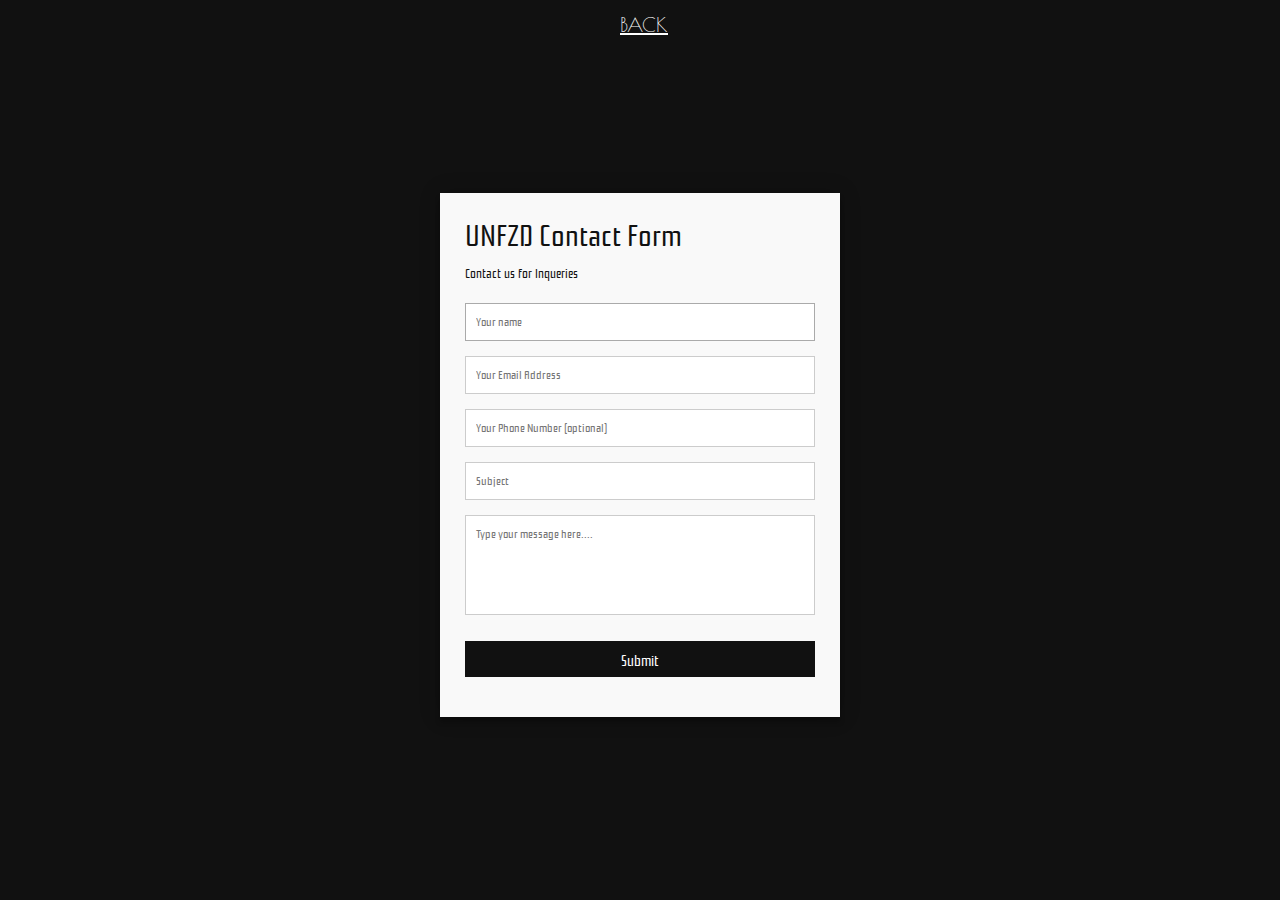
<file: UNFZDCONTACT.html>
<!DOCTYPE html>
<html>
<head>
	<title>UNFZD ABOUT</title>
	<link rel="stylesheet" type="text/css" href="css/UNFZDCONTACT.css">
	<meta name="viewport" content="width=device-width, initial-scale=1">
	<style>
		@import url('https://fonts.googleapis.com/css?family=Rationale');
	</style> 
	<style>
		@import url('https://fonts.googleapis.com/css?family=Poiret+One');
	</style> 

</head>
<body>

	<div class="container"> 
	<div class="head">
				<ul>
					<li><a href="Index.html">BACK</a></li>
						
				</ul>
			</div>

  <form id="contact" action="" method="post">
    <h3>UNFZD Contact Form</h3>
    <h4>Contact us for Inqueries</h4>
    <fieldset>
      <input placeholder="Your name" type="text" tabindex="1" required autofocus>
    </fieldset>
    <fieldset>
      <input placeholder="Your Email Address" type="email" tabindex="2" required>
    </fieldset>
    <fieldset>
      <input placeholder="Your Phone Number (optional)" type="tel" tabindex="3">
    </fieldset>
    <fieldset>
      <input placeholder="Subject" type="text" tabindex="4" required>
    </fieldset>
    <fieldset>
      <textarea placeholder="Type your message here...." tabindex="5" required></textarea>
    </fieldset>
    <fieldset>
      <button name="submit" type="submit" id="contact-submit" data-submit="...Sending">Submit</button>
    </fieldset>
  
  </form>
</div>

</body>
</html>
</file>
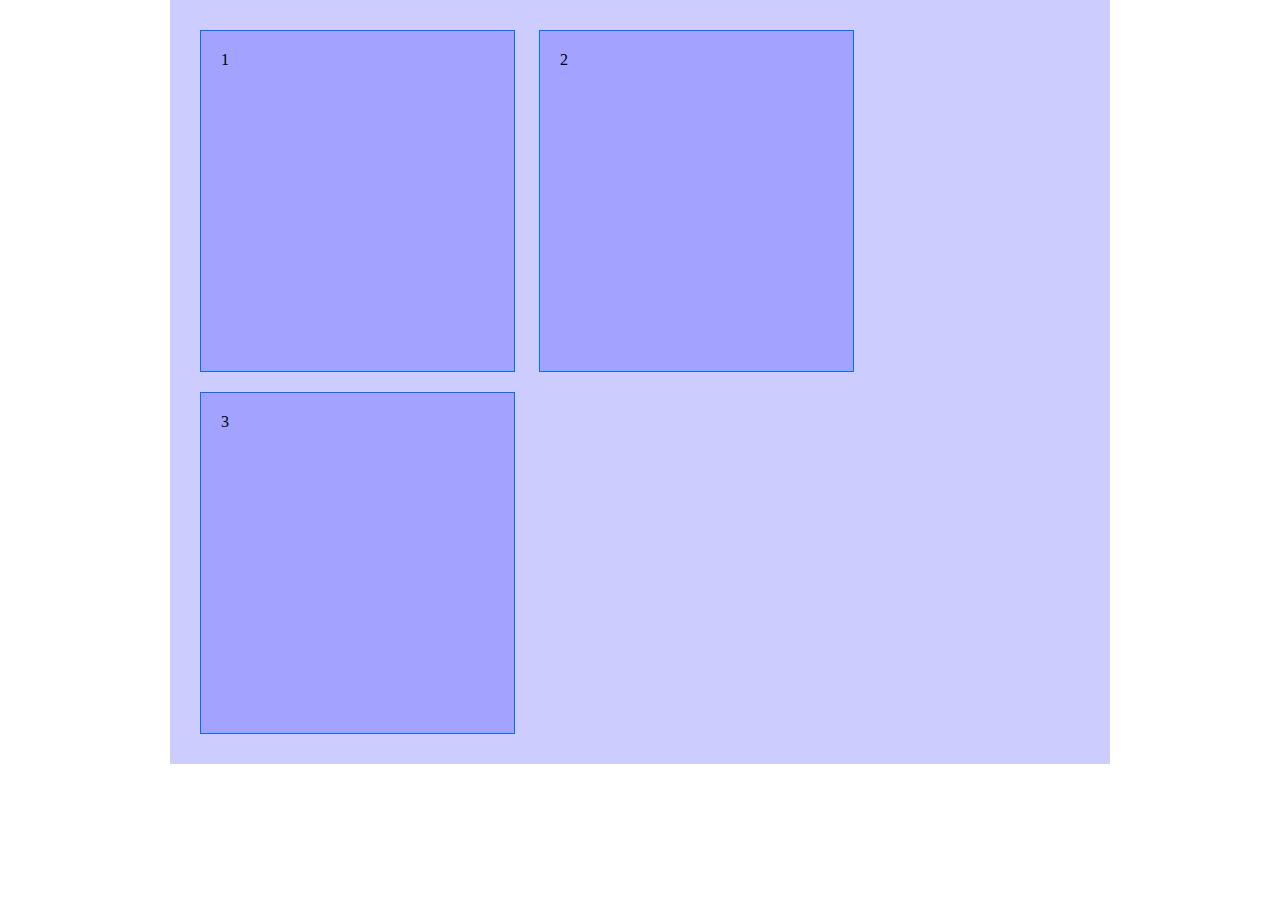
<file: HW#4/Inline block.html>
<!DOCTYPE html>
<html>
	<head>
		<title>Inline Block</title>
		<style type='text/css'>
			/*Use universal selector to rid margin and padding
			*/
			*{
				margin:0px;
				padding:0px;
			}
			main, article{
				background-color: rgba(0,0,255,0.2);
				width:900px;
				margin:0 auto;
				padding:20px;

			}

			article{
				width:300px;
				height:300px;
				display:inline-block;
				border:1px solid #006FFF;
				width:298px;
				margin:10px;
				width:273px;

		/*		margin-right:-4px;*/
			}
			/*Using group tag selectors*/



			</style>

	</head>
	<body>
		<main>
			<article>1</article>
			<article>2</article>
			<article>3</article>
		</main>


	</body>
</html>
</file>
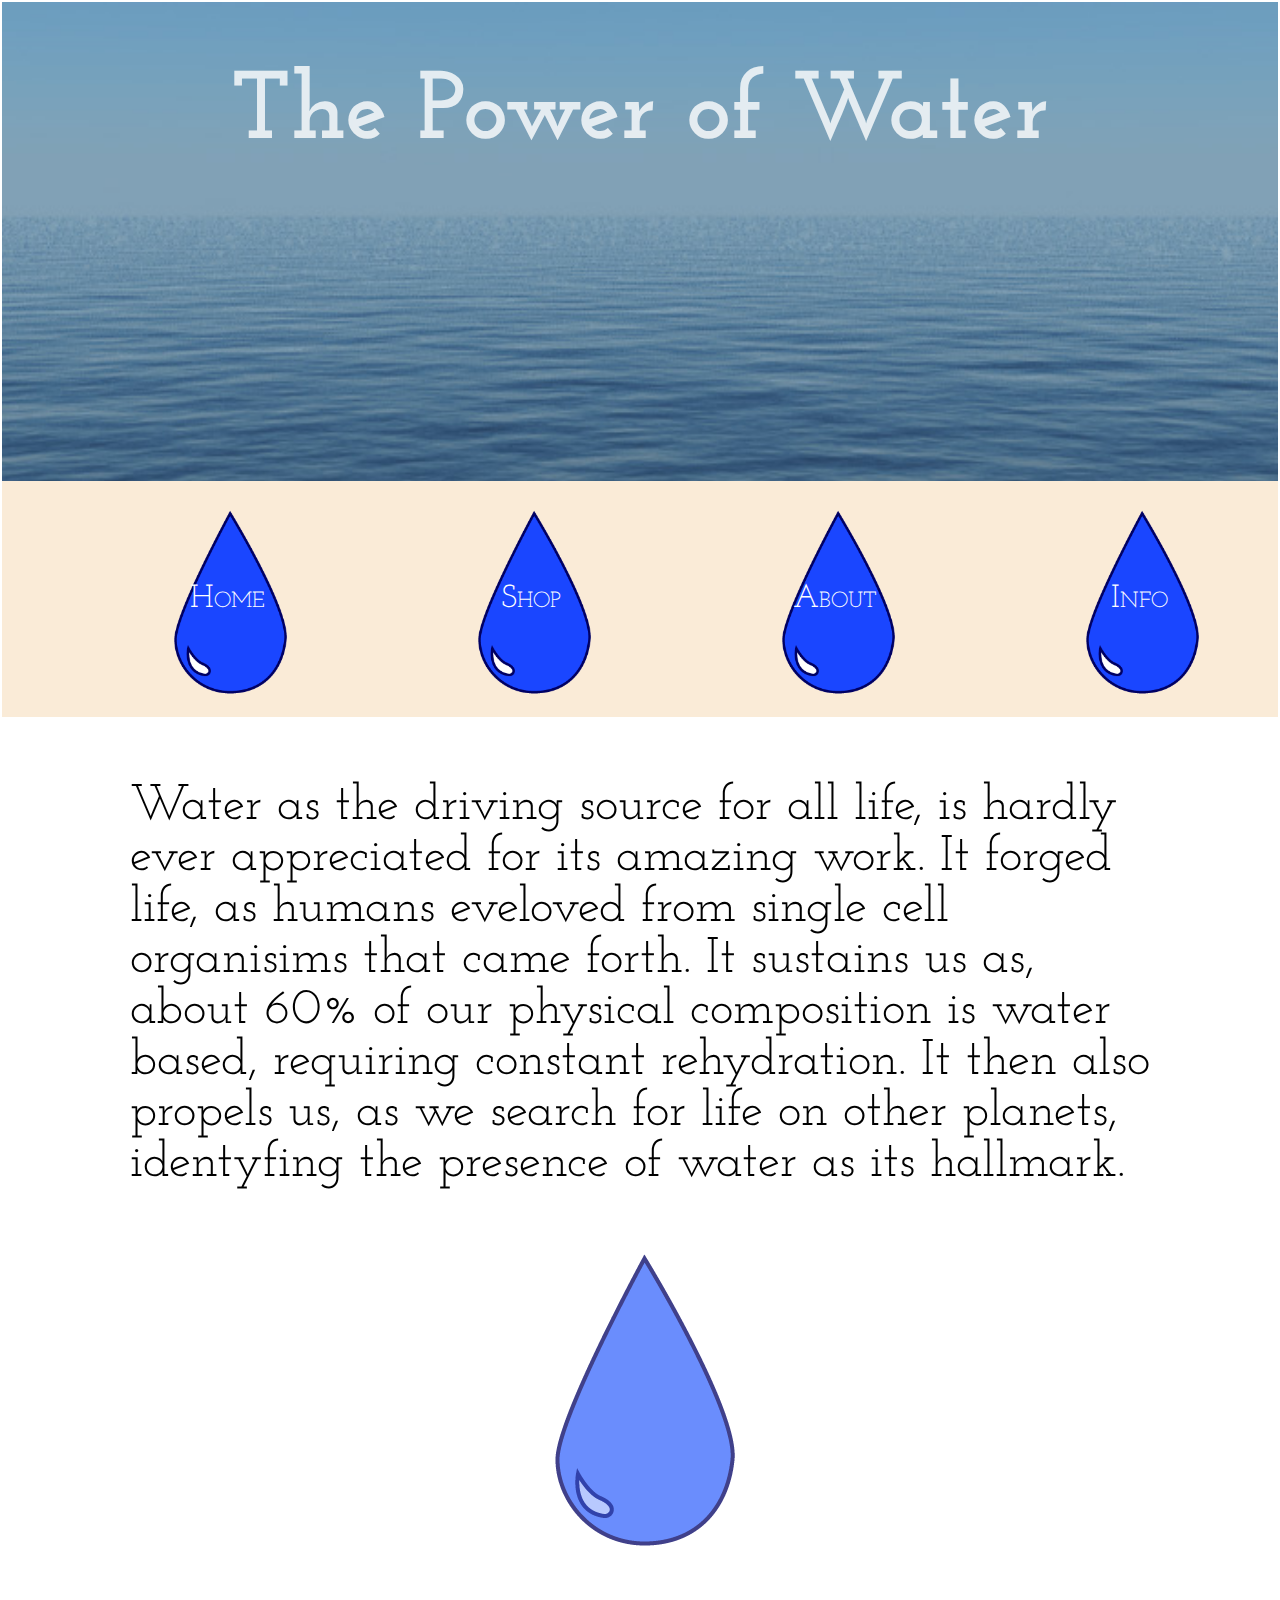
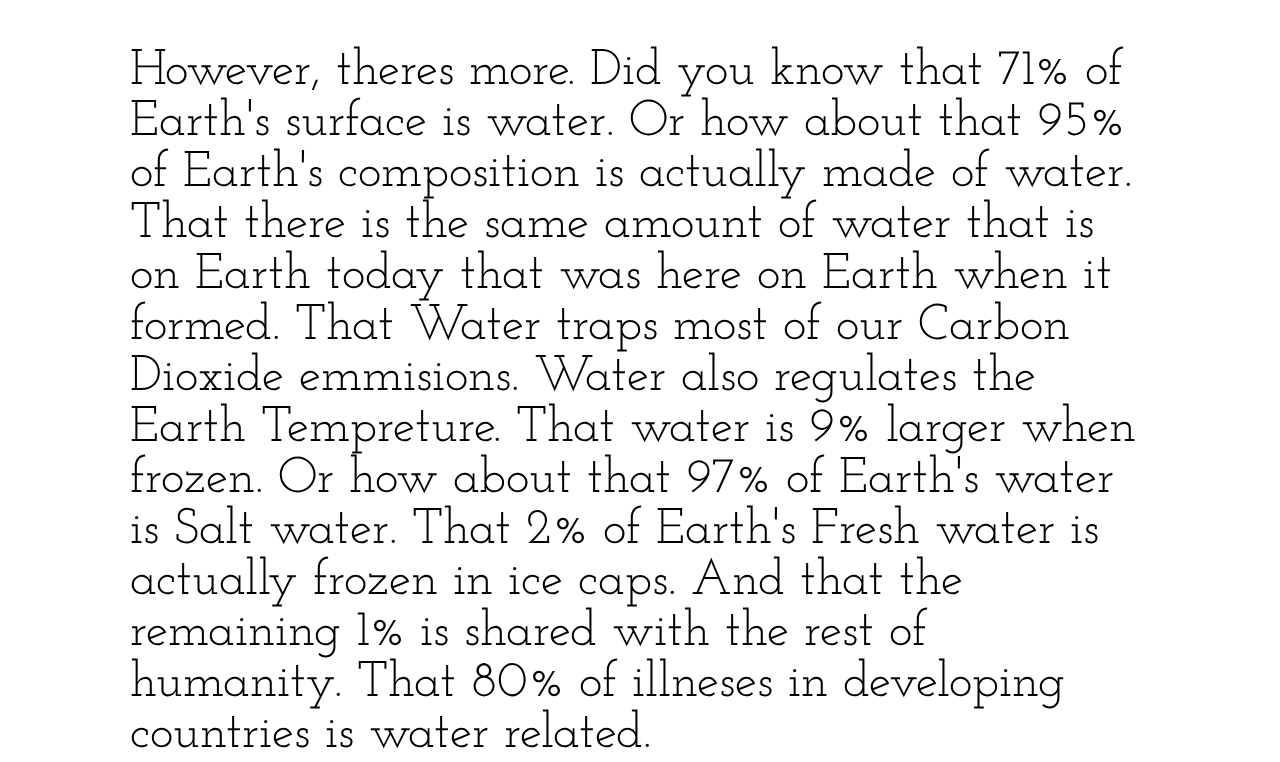
<file: Midterm/ThePow.html>
<html>
	<head>
		<title>PoW</title>
		<meta charset="utf-8"/>
		<link rel="stylesheet" type="text/css" href="ThePoW.css"/>
		<style>
			@import url('https://fonts.googleapis.com/css?family=Josefin+Slab');
		</style> 
		<style>
				@import url('https://fonts.googleapis.com/css?family=Josefin+Slab');
		</style> 

	</head>
	<body>
		<div class="container">

			<header>
				<div class="title">

						<h1><a href="ThePoW.html"> The Power of Water </a> </h1>

					</div>
				
				

			</header>
			<nav>
				

					<ul>	
						<li><a href="ThePoW.html"><li>Home</li></a></li>
						<li><a href="ThePoWshop.html"><li>Shop</li></a></li>
						<li><a href="ThePowabout.html"><li>About</li></a></li>
						<li><a href="ThePowinfo.html"><li>Info</li></a></li>


					</ul>

				</nav>
			<article> 
				<p> Water as the driving source for all life, is hardly ever appreciated for its amazing work. It forged life, as humans eveloved from single cell organisims that came forth. It sustains us as, about  60% of our physical composition is water based, requiring constant rehydration. It then also propels us, as we search for life on other planets, identyfing the presence of water as its hallmark. 

				</p>
				



			</article>
			<br/>
			<div class="center">
				<img src="lightweight.png"/>
			</div>
			<aside>
				<p>
				However, theres more.
				Did you know that 71% of Earth's surface is water. Or how about that 95% of Earth's composition is actually made of water. That there is the same amount of water that is on Earth today that was here on Earth when it formed. That Water traps most of our Carbon Dioxide emmisions. Water also regulates the Earth Tempreture. That water is 9% larger when frozen. Or how about that 97% of Earth's water is Salt water. That 2% of Earth's Fresh water is actually frozen in ice caps. And that the remaining 1% is shared with the rest of humanity. That 80% of illneses in developing countries is water related. 
			


				</p>

			</aside>


		</div>


	<body>


</html>
</file>
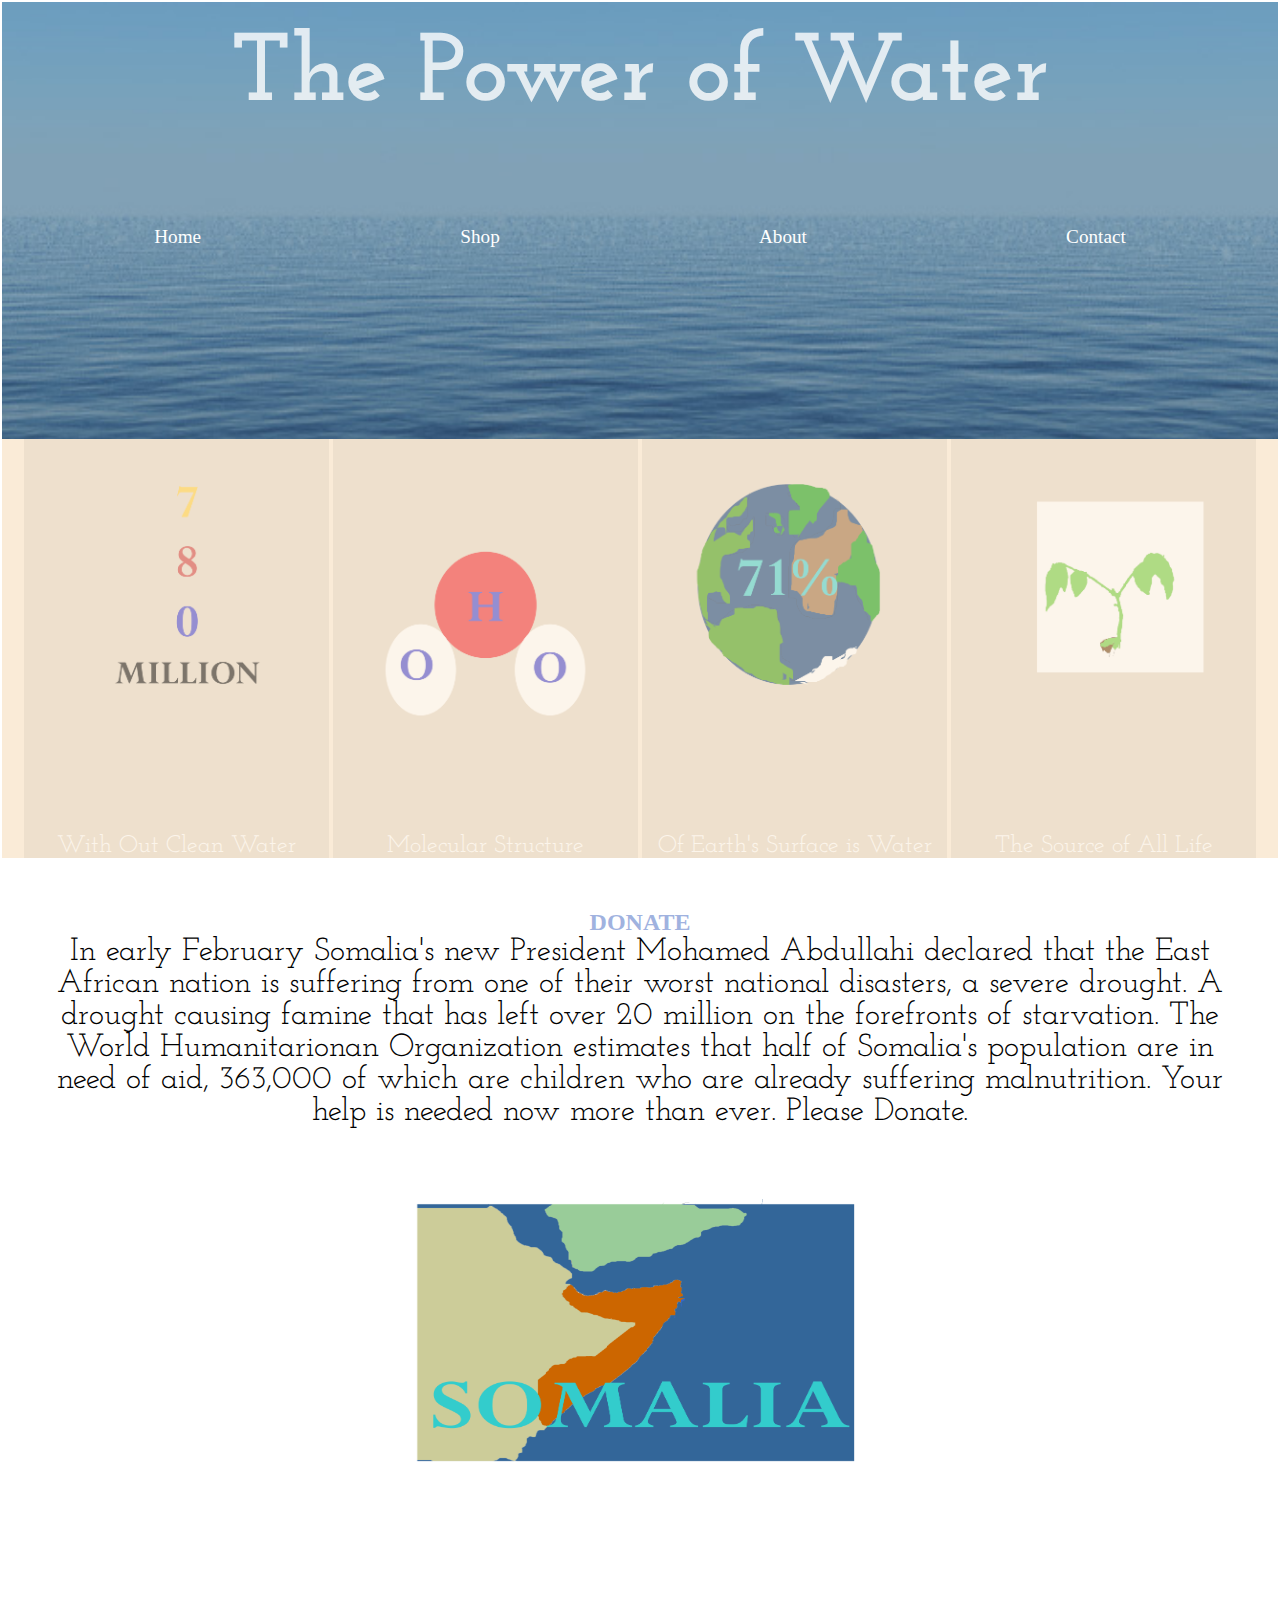
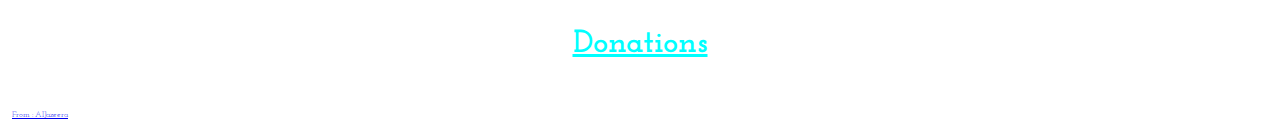
<file: Midterm/ThePoWshop.html>
<html>
	<head>
		<title>PoW</title>
		<meta charset="utf-8"/>
		<link rel="stylesheet" type="text/css" href="ThePoWshop.css"/>
		<style>
			@import url('https://fonts.googleapis.com/css?family=Josefin+Slab');
		</style> 
		<style>
				@import url('https://fonts.googleapis.com/css?family=Josefin+Slab');
		</style> 

	</head>
	<body>
	<div class="container">

		<header>
			<div class="title">

					<h1><a href="ThePoW.html"> The Power of Water </a></h1>

			</div>
			<nav>
			

				<ul>

					<li><a href="ThePoW.html"><li>Home</li></a></li>
					<li><a href="ThePoWshop.html"><li>Shop</li></a></li>
					<li><a href="ThePowabout.html"><li>About</li></a></li>
					<li><a href="ThePoWinfo.html"><li>Contact</li></a></li>


				</ul>

			</nav>
			

		</header>

			<div class="images">

					<a href="#">
					<img src="The780.png" width="305" height="395">
							<p> With Out Clean Water</p>
					
					</a>

						<a href="#">
							<img src="H2O.png" width="305" height="395">
							<p> Molecular Structure</p>
						</a>


						<a href="#">
							<img src="Earth.png" width="305" height="395">
							<p> Of Earth's Surface is Water </p>
						</a>


						<a href="#">
							<img src="Plant.png" width="305" height="395">
							<p> The Source of All Life </p>
						</a>
			</div>
			<div class="donate">
				<h2> DONATE </h2>

					<p>	In early February Somalia's new President Mohamed Abdullahi declared that the East African nation is suffering from one of their worst national disasters, a severe drought. A drought causing famine that has left over 20 million on the forefronts of starvation. The World Humanitarionan Organization estimates that half of Somalia's population are in need of aid, 363,000 of which are children who are already suffering malnutrition. Your help is needed now more than ever. Please Donate.
					</p>
				<div class="somal">
					<a href="https://donate.worldconcern.org/drought?utm_source=google&utm_campaign=somalia_grants&utm_medium=cpc&utm_content=search&gclid=CIH2kOnT5NICFciNswoddGYG_w" target="_blank">
								<img src="Somalia.png" width="500" height="500">
								<p> <strong>Donations</strong> </p>
					</a>
				</div>
			
			</div>
			<div class="close">
				<p> <a href=ttp://www.aljazeera.com/news/2017/02/somalia-declares-national-disaster-drought-170228163745581.html>
				From : AlJazeera </a>
					</p>
			</div>	

		</div>
	<body>


</html>
</file>
<file: css/UNFZDCONTACT.css>
* {

  margin: 0;
  padding: 0;
  box-sizing: border-box;

  font-smoothing: antialiased;
  text-rendering: optimizeLegibility;
}

.head{
    background-color: #111111;
    padding-bottom: ;

    margin-bottom:0px;
  }
  .head ul li{
    padding-top: 10px;
    font-family: 'Poiret One', cursive;
    font-size: 20px;
    display: inline-block;
    color:gold;
    padding-right: 9%;
    padding-left: 45%;
  }

body {
  background-color: #111111;
  font-family: 'Rationale', sans-serif;

  font-family: 'Rationale', sans-serif;
  font-weight: 100;
  font-size: 12px;
  /


  kl;
  line-height: 30px;
  color: #111111;
  background: #111111;
}
  .head{
    background-color: #111111;
    padding-bottom: ;
    margin-bottom:0px;
  }
.container {
  background-color: #111111;
  max-width: 400px;
  width: 100%;
  margin: 0 auto;
  position: relative;
}

#contact input[type="text"],

#contact input[type="email"],

#contact input[type="tel"],

#contact input[type="url"],

#contact textarea,

#contact button[type="submit"] {

  font: 400 12px/16px "Roboto", Helvetica, Arial, sans-serif;
  font-family: 'Rationale', sans-serif;

}#contact {
  background: #F9F9F9;
  padding: 25px;
  margin: 150px 0;
  box-shadow: 0 0 20px 0 rgba(0, 0, 0, 0.2), 0 5px 5px 0 rgba(0, 0, 0, 0.24);
}

#contact h3 {
  display: block;
  font-size: 30px;
  font-weight: 300;
  margin-bottom: 10px;
}




#contact h4 {
  margin: 5px 0 15px;
  display: block;
  font-size: 13px;
  font-weight: 400;
}

fieldset {
  border: medium none !important;
  margin: 0 0 10px;
  min-width: 100%;
  padding: 0;
  width: 100%;
}

#contact input[type="text"],

#contact input[type="email"],

#contact input[type="tel"],

#contact input[type="url"],

#contact textarea {


  width: 100%;
  border: 1px solid #ccc;
  background: #FFF;
  margin: 0 0 5px;
  padding: 10px;


}

#contact input[type="text"]:hover,

#contact input[type="email"]:hover,

#contact input[type="tel"]:hover,

#contact input[type="url"]:hover,

#contact textarea:hover {
  -webkit-transition: border-color 0.3s ease-in-out;
  -moz-transition: border-color 0.3s ease-in-out;
  transition: border-color 0.3s ease-in-out;
  border: 1px solid #aaa;
}

#contact textarea {
  height: 100px;
  max-width: 100%;
  resize: none;
}

#contact button[type="submit"] {

  cursor: pointer;

  width: 100%;
  border: none;
  background: #111111;
  color: white;
  margin: 0 0 5px;

  padding: 10px;
  font-size: 15px;
}

#contact button[type="submit"]:hover {
  background: #111111;
  transition: background-color 0.3s ease-in-out;
}

#contact button[type="submit"]:active {
  box-shadow: inset 0 1px 3px rgba(0, 0, 0, 0.5);
}

.copyright {
  text-align: center;
}

#contact input:focus,
#contact textarea:focus {
  outline: 0;
  border: 1px solid #aaa;
}


a{
  color:white;
}
a:hover{
  color:gold;
}
a:visited:hover{
  color:white;
}
</file>
<file: Midterm/ThePoW.css>
*{
	margin:0px;
	padding:0px;
}
.container{
	margin:2px;
	z-index: 100;
}
h1{
	padding-top: 5%;
	text-align: center;
	opacity: 0.8;
	


}

h1 a{
	text-align: center;
	font-family: 'Josefin Slab', serif;
	font-size: 300%;
	
	text-align: center;
	color: white;
	text-decoration: none;
	

}
ul li a{
	transition: z-index .04s;

}
ul li a:link{
	
	color:white;

}
ul li a:hover{
	color:#a0b2df;
	z-index: 200;
	background-image: url("asimwater.jpg");
	background-position: bottom;
	opacity:0.01;
	transition: opacity 3s;
	transition-delay: 1s;

}
ul li a:visited{
	color:white;
}
header{
	background-image: url("asimwater.jpg");
	background-size: cover;
	background-repeat: no-repeat;
	padding-bottom: 25%;


}
nav{
	padding-top:0%;
	padding-bottom: 0%;

	background-color:antiquewhite;

}

ul li a{
	text-decoration: none;
	display: block;
	text-align: center;

}


ul li{
	display: inline-block;
	list-style-type: none;
	list-style: none;
	text-decoration: none;

	margin:0% 0% ;	
	background-size:auto;
	line-height: 236px;
	font-size: 200%;
	width: 150px;
	font-family: 'Josefin Slab', serif;
	font-variant: small-caps;
	background-size: cover;
	background-image: url("drop.png");
	

}
p{
	margin-left:10%;
	margin-right:10%;
	margin-top:5%;
	font-family: 'Josefin Slab', serif;
	font-size: 50px;

}

.center {
	text-align: center;
}
</file>
<file: Midterm/ThePoWshop.css>
*{
	margin:0px;
	padding:0px;
}
.container{
	margin:2px;
}
h1{

	text-align: center;
	font-family: 'Josefin Slab', serif;
	
	padding-top: 2%;
	color:white;
	text-decoration: none;
}
p{
	font-family: 'Josefin Slab', serif;
}
header{
	background-image: url("asimwater.jpg");
		background-size: cover;
	background-repeat: no-repeat;


}
h1 a{padding-top: 5%;
	opacity: 0.8;
	text-decoration: none;
	color:white;
	font-size: 300%;

}
h1 a:visited{
	color:white;
}
nav{
	padding-top:8%;
	padding-bottom: 15%;
	text-align: center;
	
}
ul li{
	display: inline-block;
	padding-right:10%;
	text-shadow:rgb(02,22,100);
	font-size: 120%;

}
ul li a:link{
	color:white;
}
ul li a:hover{
	color:#a0b2df;
}
ul li a:visited{
	color:white;
}
ul li a{
	text-decoration: none;
	display: block;

}
.images{
	text-align: center;
	background-color: antiquewhite;
	margin-bottom: 3%;
}
.images a{
	display: inline-block;
	background-color: rgba(40,40,40,0.1);
	opacity: 0.5;
	text-decoration: none;
	font-size: 150%;
}

.images a:link{
	color:white;

}
.images a:visited{
	color:white;
}
.images a:hover{
	opacity: 1;
	transition: opacity 0.2s;
}

.images p{
	text-align: center;

}

.donate{
	margin: 4%;
}

.donate h2{
	text-align: center;
	color: #a0b2df;;
}

.donate {
	text-align: center;
}

.dontate img{
	margin-top: 5%;
}

.donate p{
	font-size: 200%;
	word-wrap:break-word;
}

.close{
	margin:10px;
	font-size: 50%;
}

.somal a{
	color:Aqua;

}

.somal a:visited{
	color:Aqua;
}
</file>
